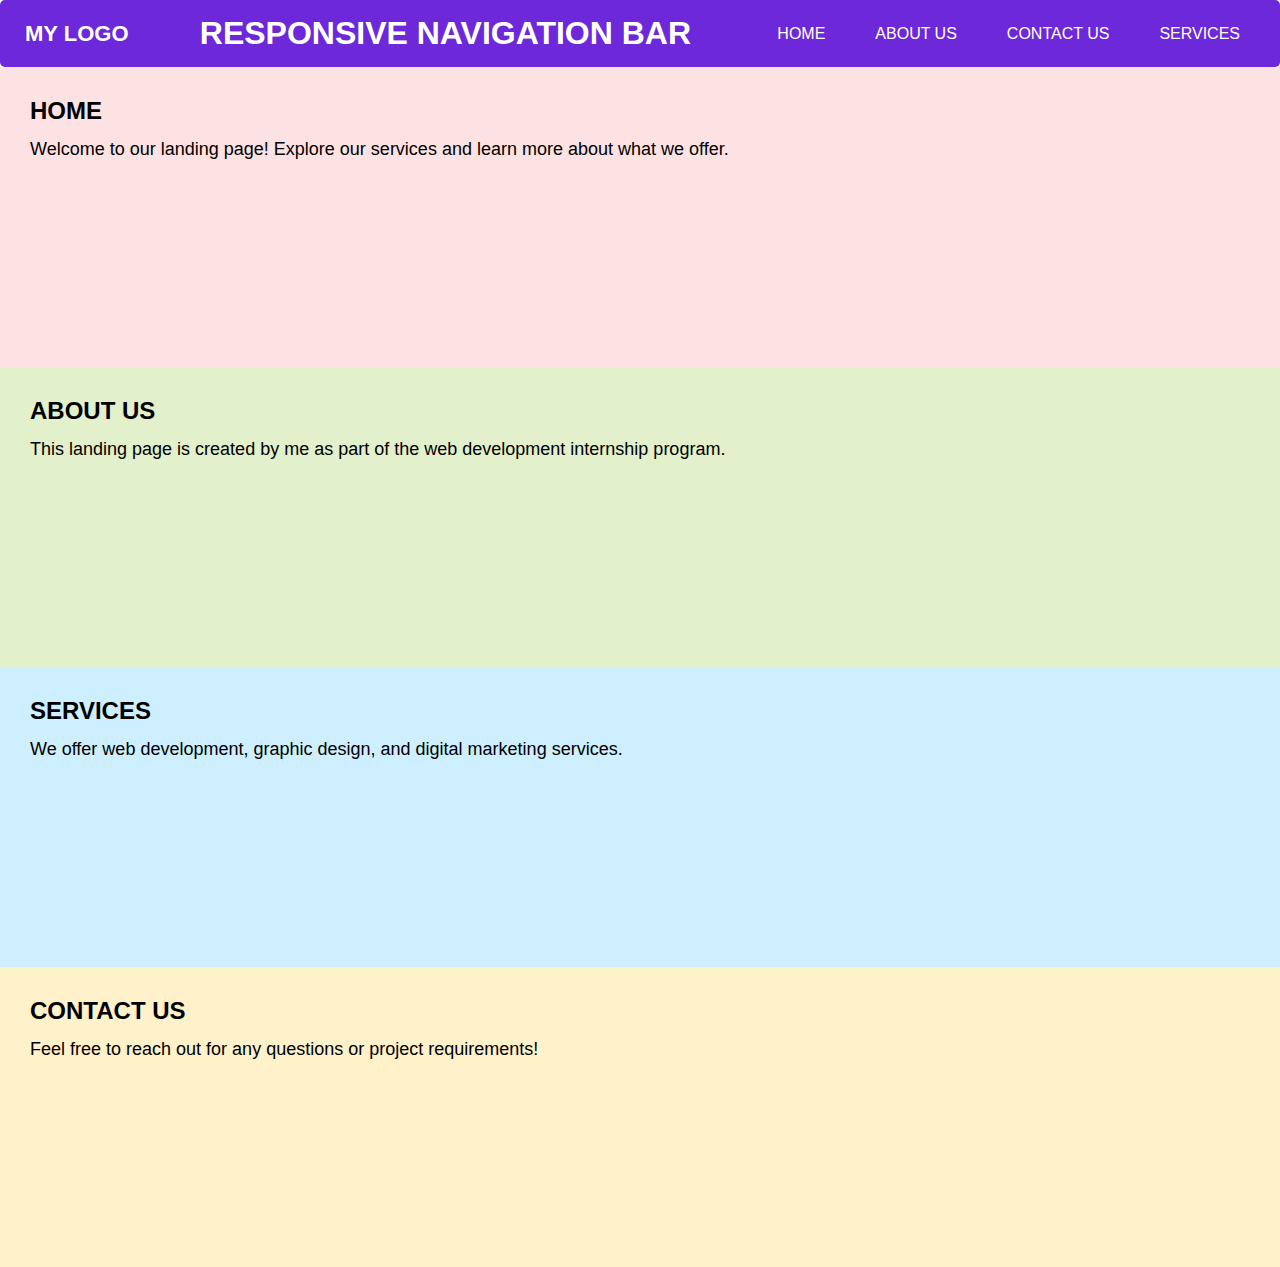
<file: PRODIGY_WD_01/index.html>
<!DOCTYPE html>
<html lang="en">
<head>
    <meta charset="UTF-8">
    <meta name="viewport" content="width=device-width, initial-scale=1.0">
    <title>RESPONSIVE LANDING PAGE</title>
    <link rel="stylesheet" href="styles.css">
    <script src="script.js"></script>
</head>

<body>
    <nav>
        <div class="logo">
            <h2>MY LOGO</h2>
        </div>

        <div class="heading">
            <h1>RESPONSIVE NAVIGATION BAR</h1>
        </div>

        <ul id="navlinks">
            <li><a href="#">HOME</a></li>
            <li><a href="#">ABOUT US</a></li>
            <li><a href="#">CONTACT US</a></li>
            <li><a href="#">SERVICES</a></li>
        </ul>
    </nav>

    <section class="container" id="box1">
        <h2>HOME</h2>
        <p>Welcome to our landing page! Explore our services and learn more about what we offer.</p>
    </section>

    <section class="container" id="box2">
        <h2>ABOUT US</h2>
        <p>This landing page is created by me as part of the web development internship program.</p>
    </section>

    <section class="container" id="box3">
        <h2>SERVICES</h2>
        <p>We offer web development, graphic design, and digital marketing services.</p>
    </section>

    <section class="container" id="box4">
        <h2>CONTACT US</h2>
        <p>Feel free to reach out for any questions or project requirements!</p>
    </section>

</body>
</html>
</file>
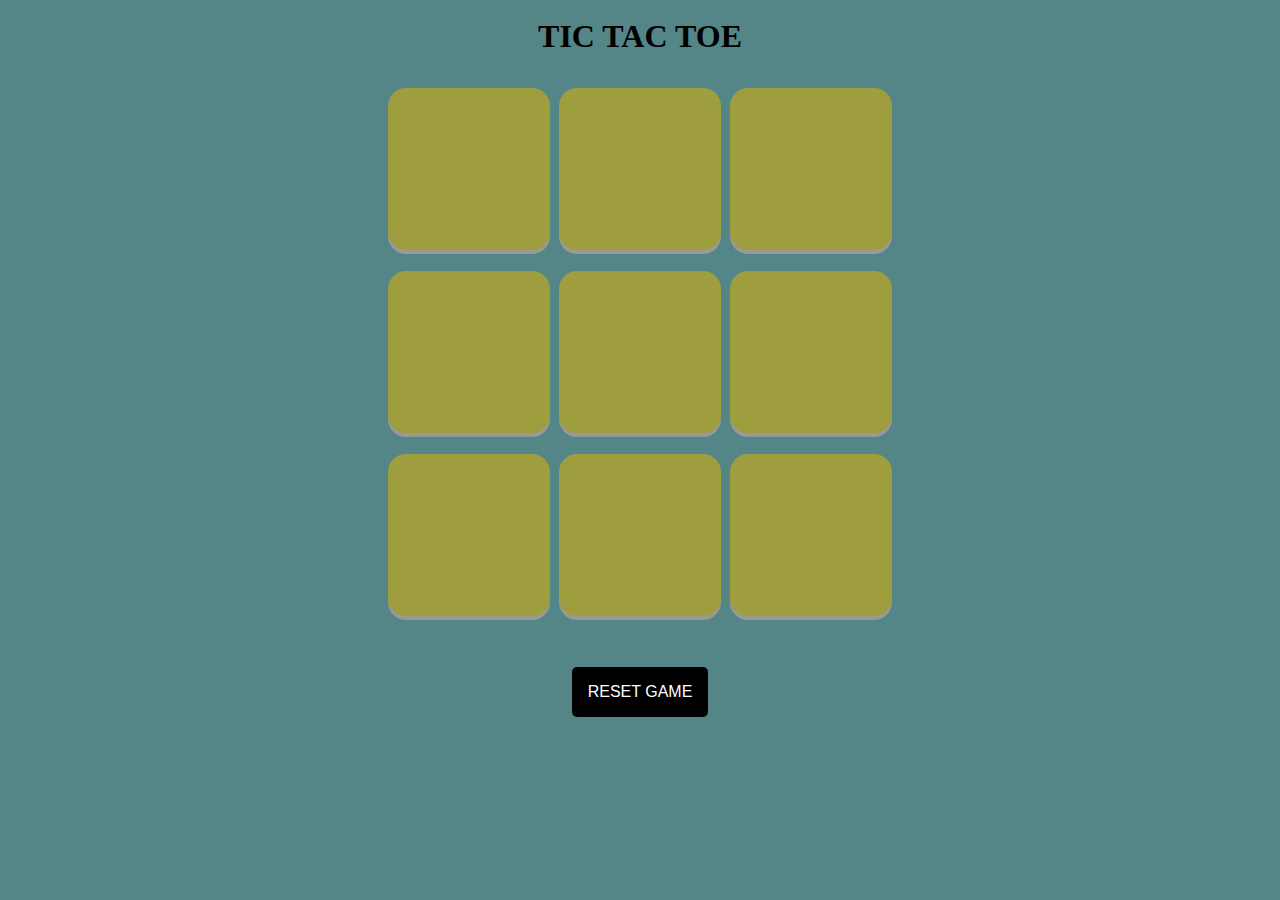
<file: PRODIGY_WD_03/index.html>
<!DOCTYPE html>
<html lang="en">
  <head>
    <meta charset="UTF-8" />
    <meta name="viewport" content="width=device-width, initial-scale=1.0" />
    <title>TIC TAC TOE</title>
    <link rel="stylesheet" href="styles.css" />
  </head>
  <body>
    <div class="msg-container hide">
        <p id="msg">WINNER FOUND</p>
        <button class="newbtn">NEW GAME</button>
    </div>
    <h1>TIC TAC TOE</h1>
    <div class="container">
      <div class="game">
        <button class="box"></button>
        <button class="box"></button>
        <button class="box"></button>
        <button class="box"></button>
        <button class="box"></button>
        <button class="box"></button>
        <button class="box"></button>
        <button class="box"></button>
        <button class="box"></button>
      </div>
    </div>
        <button id="resetbtn">RESET GAME</button>
        <script src="script.js"></script>
  </body>
</html>
</file>
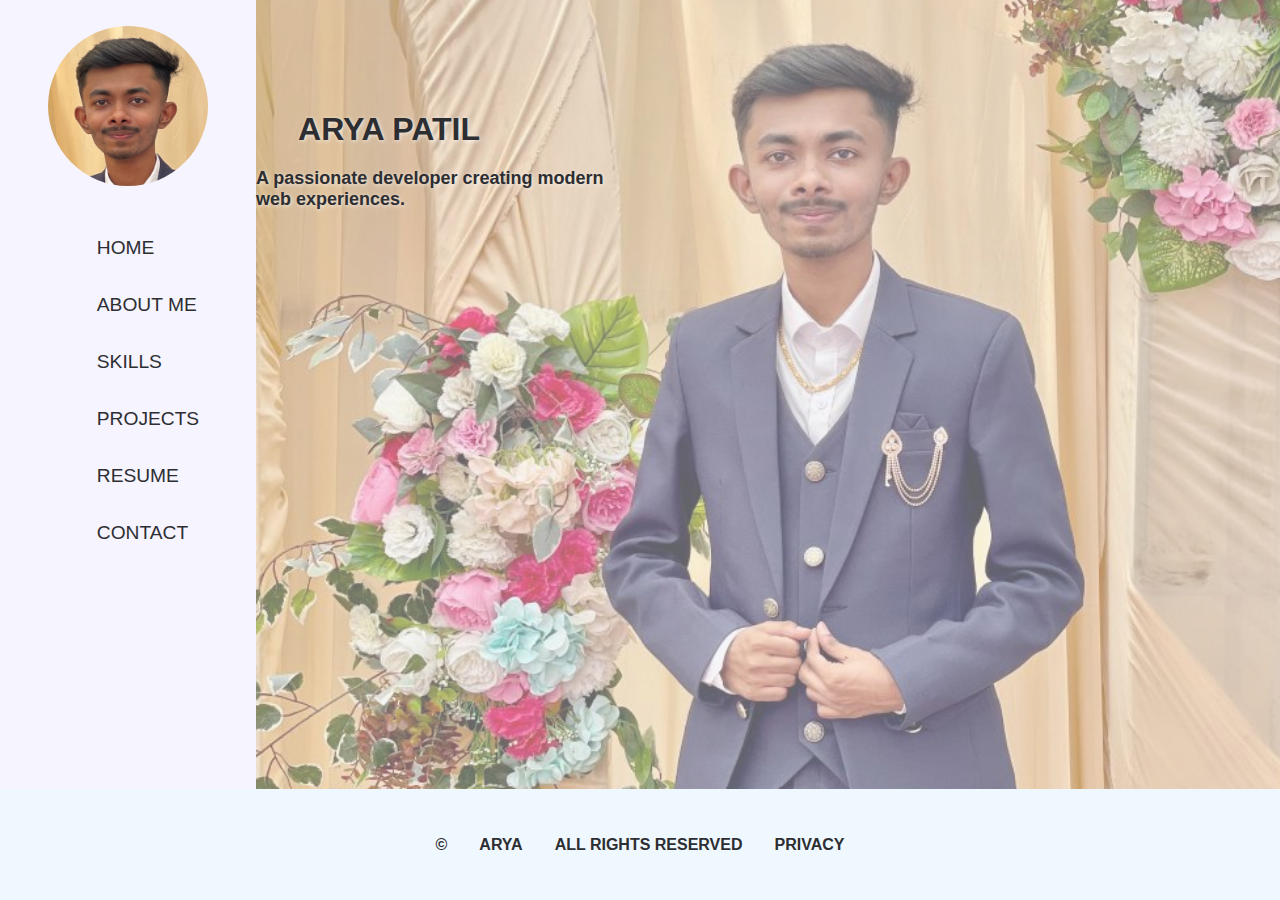
<file: PRODIGY_WD_04/index.html>
<!DOCTYPE html>
<html lang="en">
  <head>
    <meta charset="UTF-8" />
    <meta name="viewport" content="width=device-width, initial-scale=1.0" />
    <title>ARYA'S PORTFOLIO</title>
    <link rel="stylesheet" href="styles.css" />
  </head>
  <body>
    <div class="container">
      <div class="header">
        <img id="profile" src="profilephoto.jpeg" alt="Profile Photo" />
        <ul class="navbar">
          <li><a href="index.html">HOME</a></li>
          <li><a href="about.html" target="_blank">ABOUT ME</a></li>
          <li><a href="skills.html" target="_blank">SKILLS</a></li>
          <li><a href="projects.html" target="_blank">PROJECTS</a></li>
          <li><a href="resume.pdf" target="_blank">RESUME</a></li>
          <li><a href="contact.html" target="_blank">CONTACT</a></li>
        </ul>
      </div>

      <div class="section">
        <img src="section.png" alt="" />
        <h1>ARYA PATIL</h1>
        <p>A passionate developer creating modern web experiences.</p>
      </div>

      <div class="footer">
        <p>©</p>
        <p>ARYA</p>
        <p>ALL RIGHTS RESERVED</p>
        <p>PRIVACY</p>
      </div>
    </div>
  </body>
</html>
</file>
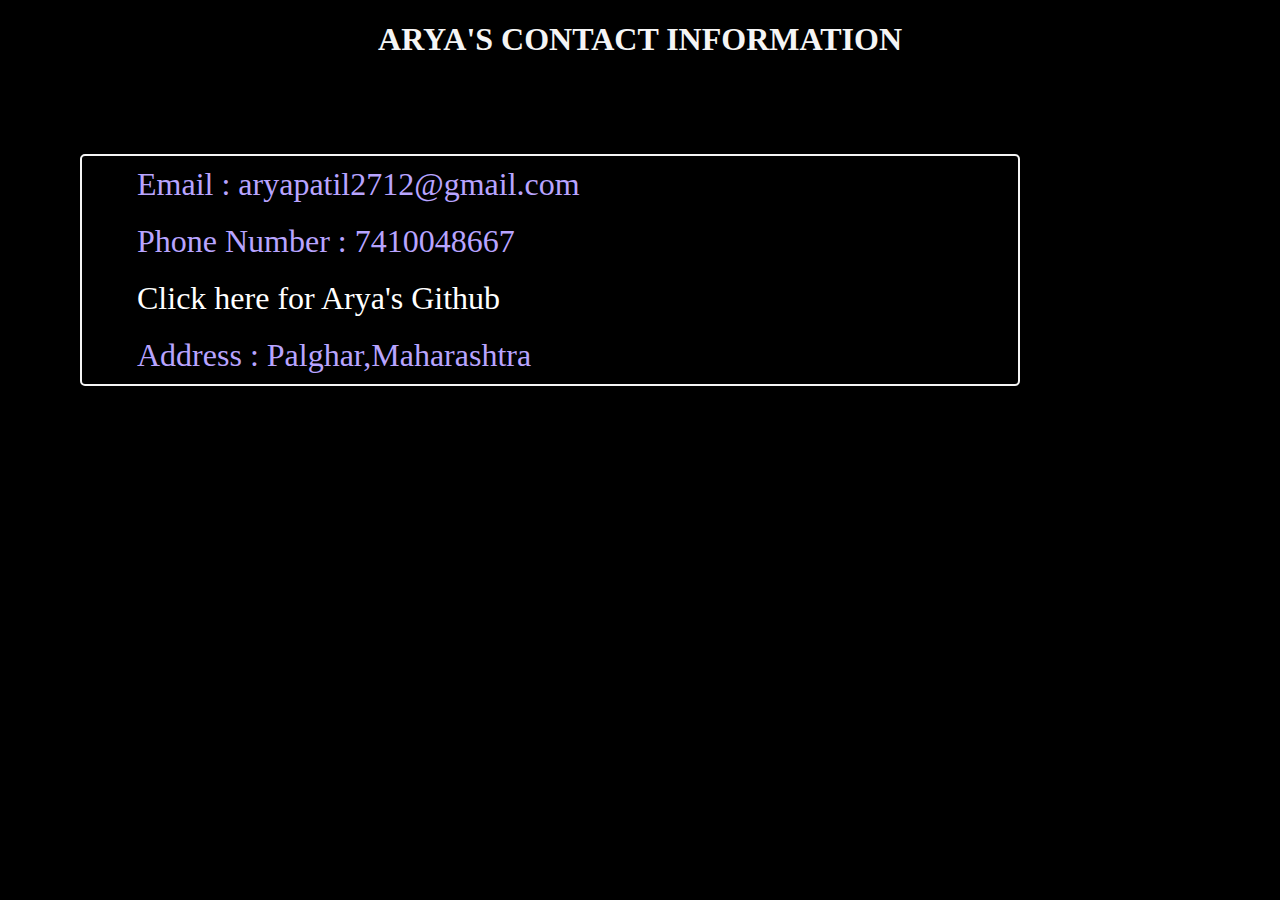
<file: PRODIGY_WD_04/contact.html>
<!DOCTYPE html>
<html lang="en">
<head>
    <meta charset="UTF-8">
    <meta name="viewport" content="width=device-width, initial-scale=1.0">
    <title>ARYA'S CONTACT</title>
    <style>
        body{
            margin: 0;
            padding: 0;
            background-color: black;
            color: whitesmoke;
        }
        h1{
            text-align: center;
            top : 1.5rem;
        }
        .contact{
            margin-top : 6rem;
            margin-left: 5rem;
            border : 2px solid whitesmoke;
            width : 70vw;
            border-radius: 5px;
        color: #b8a4ff; 
        font-size: large;
        }
        .contact li{
            padding: 10px;
            list-style: none;
            margin-left: 5px;
            font-size: 2rem;
        }
        .contact li a{
            text-decoration: none;
            color : white;
        }
        .contact:hover{
        background: rgba(255, 255, 255, 0.12);
        border-color: #b8a4ff;
        }
    </style>
</head>
<body>
    <h1>ARYA'S CONTACT INFORMATION</h1>
    <ul class="contact">
        <li>Email : aryapatil2712@gmail.com</li>
        <li>Phone Number : 7410048667</li>
        <li><a href="https://github.com/aryapatil27">Click here for Arya's Github</a></li>
        <li>Address : Palghar,Maharashtra</li>
    </ul>
</body>
</html>
</file>
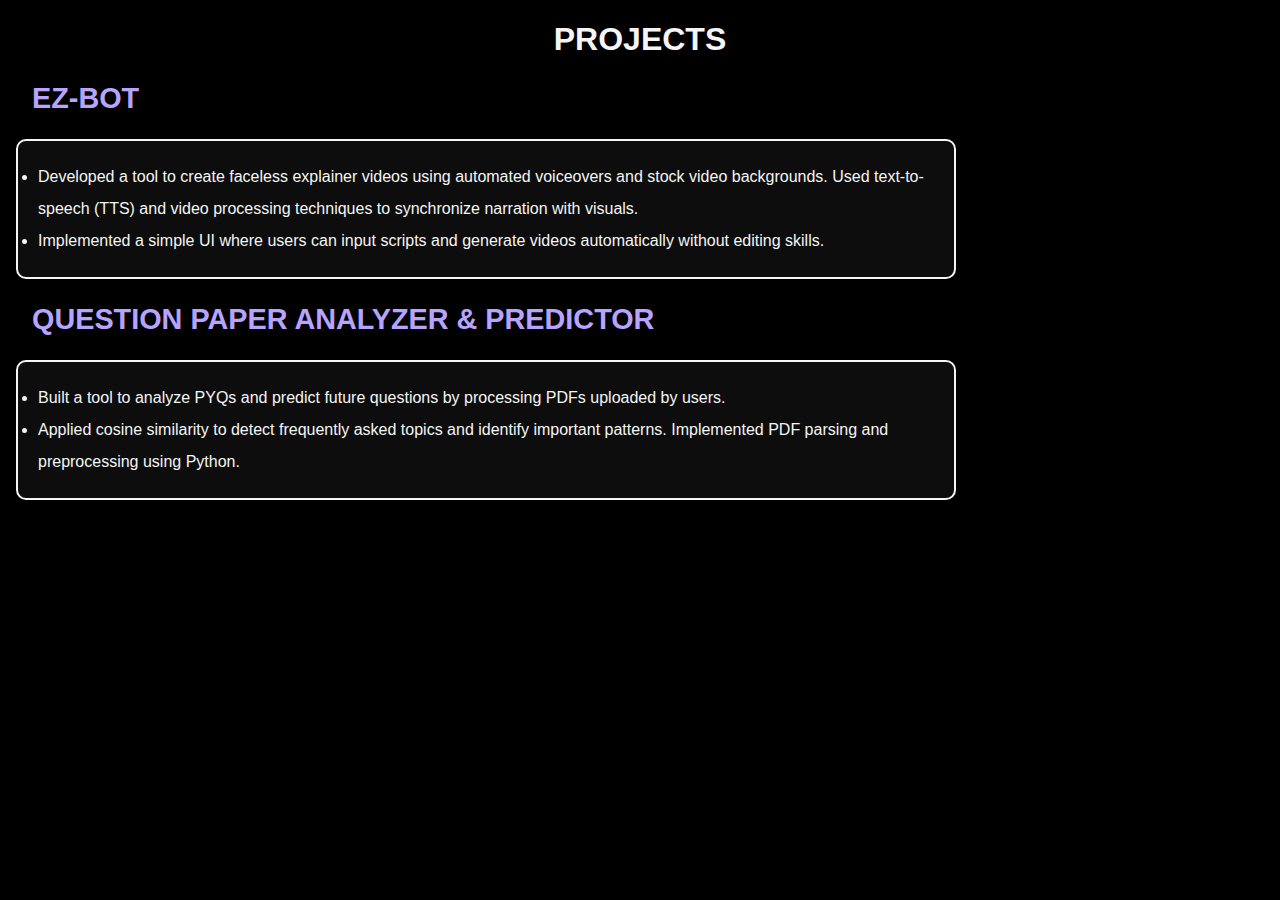
<file: PRODIGY_WD_04/projects.html>
<!DOCTYPE html>
<html lang="en">
  <head>
    <meta charset="UTF-8" />
    <meta name="viewport" content="width=device-width, initial-scale=1.0" />
    <title>ARYA'S PROJECT</title>

    <style>
      body {
        margin: 0;
        padding: 0;
        background-color: #000000;
        color: whitesmoke;
        font-family: "Poppins", Arial, sans-serif;
      }

      h1 {
        text-align: center;
        font-size: 2rem;
      }
      h1:hover{
        color : red;
      }

      h2 {
        margin-left: 2rem;
        font-size: 1.8rem;
        color: #b8a4ff; 
      }

      .project-box {
        border: 2px solid whitesmoke;
        width: 70vw;
        padding: 20px;
        margin-left: 1rem;
        border-radius: 10px;
        background: rgba(255, 255, 255, 0.05);
        transition: 0.3s;
      }

      .project-box:hover {
        background: rgba(255, 255, 255, 0.12);
        border-color: #b8a4ff;
      }
      li{
        line-height: 2;
      }
    </style>
  </head>

  <body>
    <h1>PROJECTS</h1>

    <h2>EZ-BOT</h2>
    <ul class="project-box">
      <li>
        Developed a tool to create faceless explainer videos using automated
        voiceovers and stock video backgrounds. Used text-to-speech (TTS) and
        video processing techniques to synchronize narration with visuals.
      </li>
      <li>
        Implemented a simple UI where users can input scripts and generate videos
        automatically without editing skills.
      </li>
    </ul>

    <h2>QUESTION PAPER ANALYZER & PREDICTOR</h2>
    <ul class="project-box">
      <li>
        Built a tool to analyze PYQs and predict future questions by processing
        PDFs uploaded by users.
      </li>
      <li>
        Applied cosine similarity to detect frequently asked topics and identify
        important patterns. Implemented PDF parsing and preprocessing using
        Python.
      </li>
    </ul>

  </body>
</html>
</file>
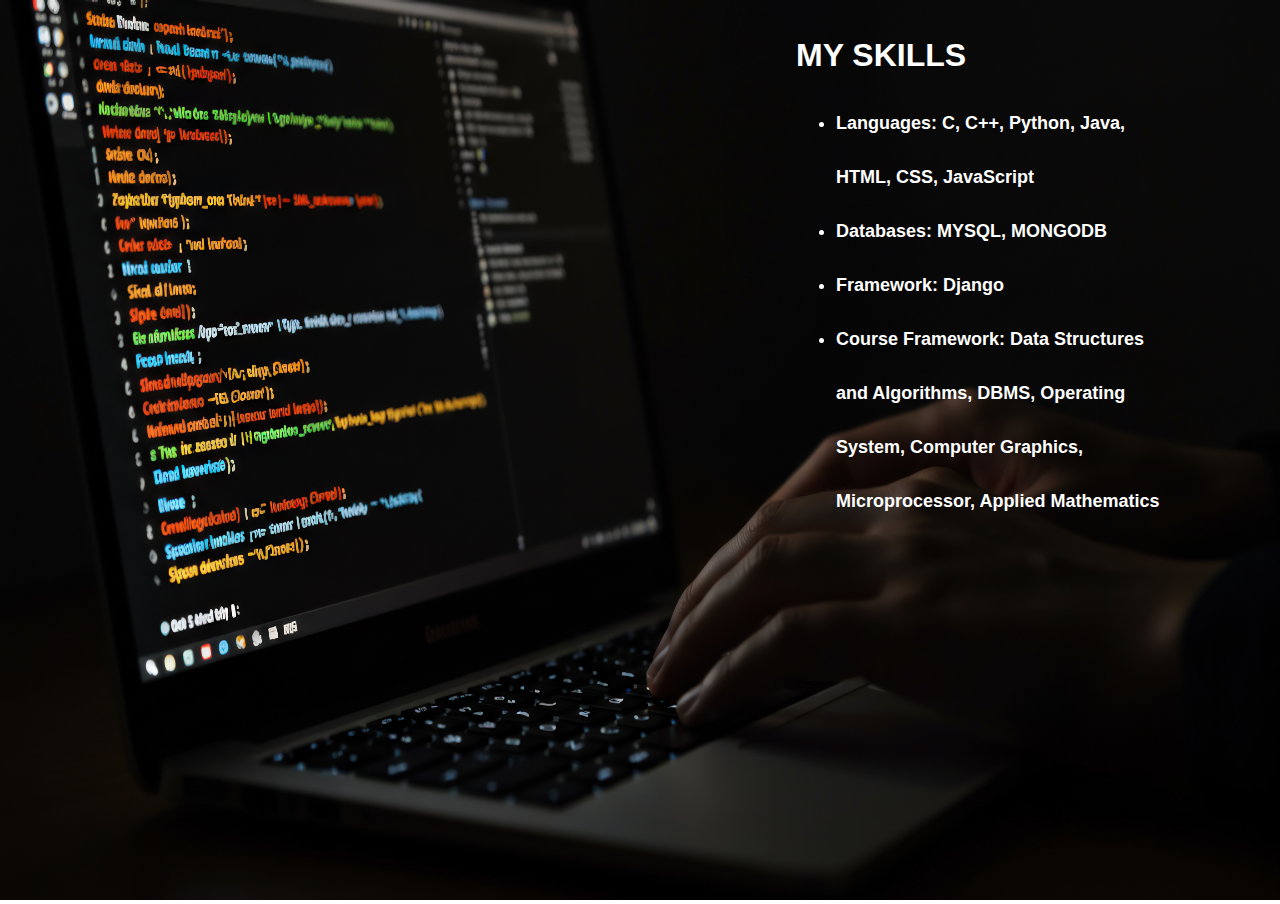
<file: PRODIGY_WD_04/skills.html>
<!DOCTYPE html>
<html lang="en">
  <head>
    <meta charset="UTF-8" />
    <meta name="viewport" content="width=device-width, initial-scale=1.0" />
    <title>ARYA'S SKILLS</title>
    <style>
      body {
        margin: 0;
        padding: 0;
        font-family: "Poppins", sans-serif;
      }
      .container img {
        position: relative;
        height: 100vh;
        width: 100vw;
      }
      .info {
        position: absolute;
        right: 100px;
        top: 1REM;
        width: 30vw;
        height: 30vh;
        border-radius: 2px;
        font-size: medium;
        color: white;
        font-weight: bold;
      }
      .info ul li{
        line-height: 3;
        font-weight: bold;
        font-size: large;
      }
    </style>
  </head>
  <body>
    <div class="container">
      <img src="skills.jpg" alt="" >
      <div class="info">
        <h1>MY SKILLS</h1>
      <ul>
        <li>Languages: C, C++, Python, Java, HTML, CSS, JavaScript</li>
        <li> Databases: MYSQL, MONGODB</li>
        <li> Framework: Django</li>
        <li>  Course Framework: Data Structures and Algorithms, DBMS, Operating System, Computer
   Graphics, Microprocessor, Applied Mathematics</li>
      </ul>
      </div>
    </div>
  </body>
</html>
</file>
<file: PRODIGY_WD_01/styles.css>
* {
    margin: 0;
    padding: 0;
    box-sizing: border-box;
    font-family: Arial, sans-serif;
}

nav {
    display: flex;
    justify-content: space-between;
    align-items: center;
    padding: 15px 25px;
    background-color: #6D28D9;
    color: white;
    border-radius: 5px;
    position: fixed;
    width: 100%;
    top: 0;
    left : 0
}

nav .logo h2 {
    font-size: 22px;
    font-weight: bold;
}

#navlinks {
    list-style: none;
    display: flex;
    gap: 20px;
}

#navlinks li a {
    color: white;
    text-decoration: none;
    padding: 8px 15px;
    font-size: 16px;
    transition: 0.3s;
}

#navlinks li a:hover {
    background-color: #C4B5FD;
    color: black;
    border-radius: 5px;
}

.container {
    width: 100%;
    padding: 30px;
    min-height: 300px;
}

#box1 { background-color: #FDE2E4;
margin-top: 67px; }
#box2 { background-color: #E2F0CB; }
#box3 { background-color: #CDEFFF; }
#box4 { background-color: #FFF1C9; }

.container h2 {
    margin-bottom: 10px;
}

.container p {
    font-size: 18px;
    line-height: 1.6;
}
</file>
<file: PRODIGY_WD_04/styles.css>
body {
  margin: 0;
  padding: 0;
  background-color: #f5f4ff;
  color: #2d2e32;
  font-family: "Poppins", sans-serif;
}

.container {
  display: grid;
  grid-template-areas:
    "header section section section section"
    "header section section section section"
    "header section section section section"
    "header section section section section"
    "header section section section section"
    "footer footer footer footer footer";
  grid-template-columns: repeat(5, 1fr);
  grid-template-rows: repeat(5, 1fr) 0.7fr;
  min-height: 100vh;
}

.header {
  grid-area: header;
  border: none;
  display: flex;
  flex-direction: column;
  align-items: center;
  padding: 10px;
}

#profile {
  width: 10rem;
  height: 10rem;
  border-radius: 50%;
  margin-top: 1rem;
}
#profile:hover {
  cursor: pointer;
}

#profile:hover {
  transform: scale(1.05);
}
.navbar li {
  list-style: none;
  margin: 35px;
  font-size: 1.2rem;
}

.navbar li a {
  text-decoration: none;
  color: #2d2e32;
}
.navbar li a:hover {
  color: #6c63ff;
  box-shadow: 5px 5px 2px #6c63ff;
  transform: scale(1.1);
}
.section {
  grid-area: section;
  position: relative;
}

.section img {
  width: 100%;
  height: 100%;
  opacity: 0.6;
  object-fit: cover;
  display: block;
}

.section h1 {
  position: absolute;
  top: 100px;
  right: 50rem;
  z-index: 70;
  line-height: 1rem;
  font-weight: bold;
  color: #2d2e32;
  text-shadow: 1px 1px 4px rgba(255, 255, 255, 0.7);
}

.section p {
  position: absolute;
  top: 150px;
  right: 42rem;
  z-index: 70;
  font-size: large;
  font-weight: bold;
  color: #2d2e32;
  text-shadow: 1px 1px 4px rgba(255, 255, 255, 0.7);
}

.footer {
  grid-area: footer;
  border: none;
  display: flex;
  flex-direction: row;
  justify-content: center;
  background-color: aliceblue;
  align-items: center;
  font-weight: 800;
}

.footer p {
  padding: 1rem;
}
</file>
<file: PRODIGY_WD_03/styles.css>
*{
    margin: 0;
    padding: 0;
    box-sizing: border-box;
}
body{
    text-align: center;
    background-color: #548687;
}
h1{
    position : relative;
    top : 2vh;
}
#resetbtn{
    text-align: center;
    font-size: 1rem;
    border-radius: 5px;
    color: white;
    background-color: black;
    border: none;
    padding: 1rem;
}
.container{  
    height : 70vh;
    display : flex;
    flex-wrap : wrap;
    justify-content : center;
    align-items : center;
    
}
.game{
    height : 60vmin;
    width : 60vmin;
    display : flex;
    flex-wrap : wrap;
    justify-content : center;
    align-items : center;
    gap : 1vmin;

}
.box{
    height : 18vmin;
    width : 18vmin;
    border-radius : 2vmin;
    background-color : #9e9e3e;
    border: none;
    color: red;
    font-size: 10vmin;
    box-shadow: 0 4px #999;
}

#msg{
    color : #ffffc7;
    font-size: 5vmin;
}
.newbtn{
    text-align: center;
    font-size: 1rem;
    border-radius: 5px;
    color: white;
    background-color: black;
    border: none;
    padding: 1rem;
}
.hide{
    display : none;
}
</file>
